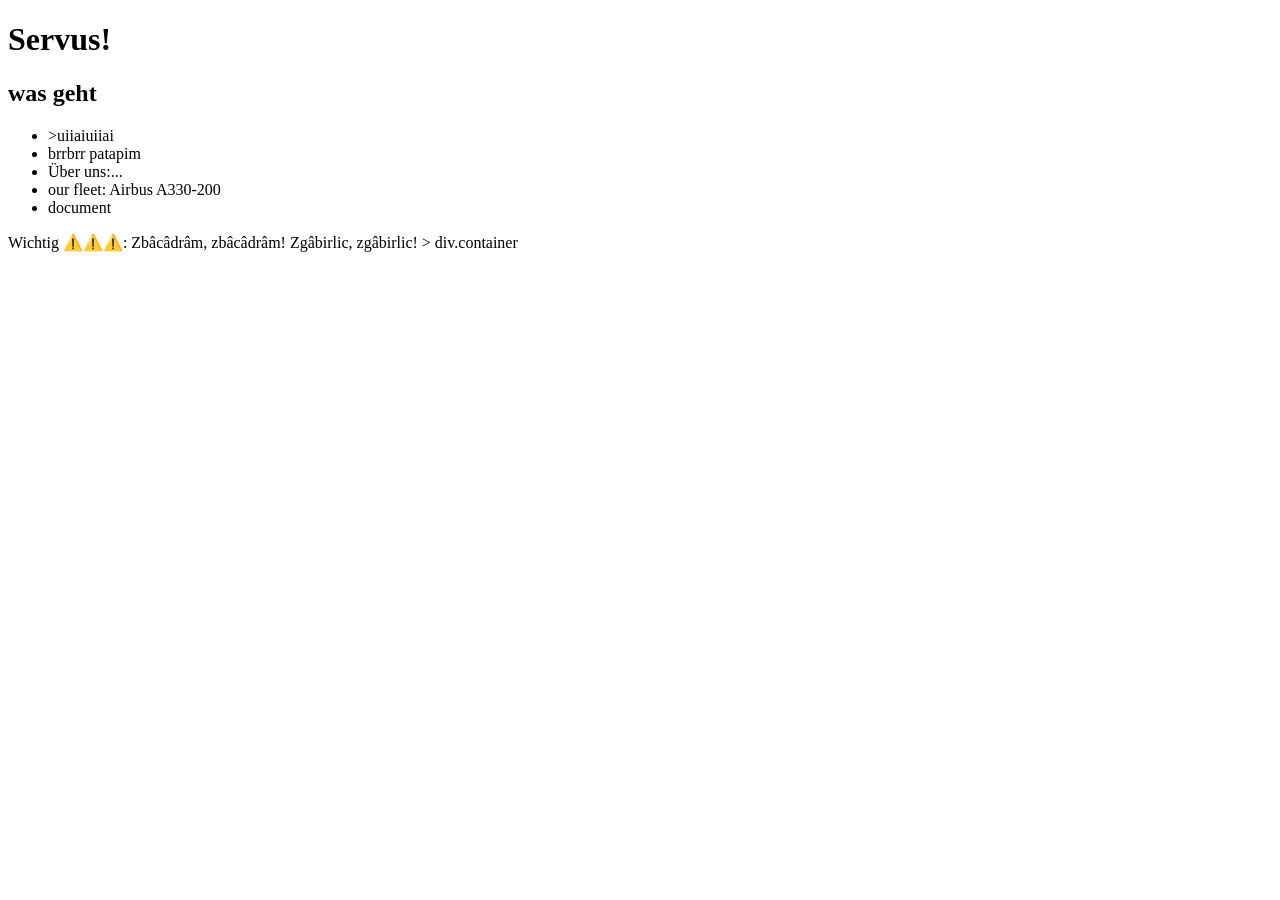
<file: index.html>
<!DOCTYPE html>
<html lang="en">

<head>
    <meta charset="UTF-8">
    <meta name="viewport" content="width=device-width, initial-scale=1.0">
    <title>Document</title>
</head>

<body>
    <h1>Servus!</h1>
    <h2>was geht</h2>
    <ul class="list">
        <li>>uiiaiuiiai</li>
        <li>brrbrr patapim</li>
        <li>Über uns:...</li>
        <li>our fleet: Airbus A330-200 </li>
        <li>document</li>
    </ul>
    Wichtig ⚠️⚠️⚠️: Zbâcâdrâm, zbâcâdrâm! Zgâbirlic, zgâbirlic!
    > div.container
    </ul>
</body>
<style>
    body {
        background-image: url("c:\Users\normaluser\Documents\Henri work\Hisky.jpg");
        background-size: cover;
        background-repeat: no-repeat;
        / background-position: center;
    }
</style>

</html>
</file>
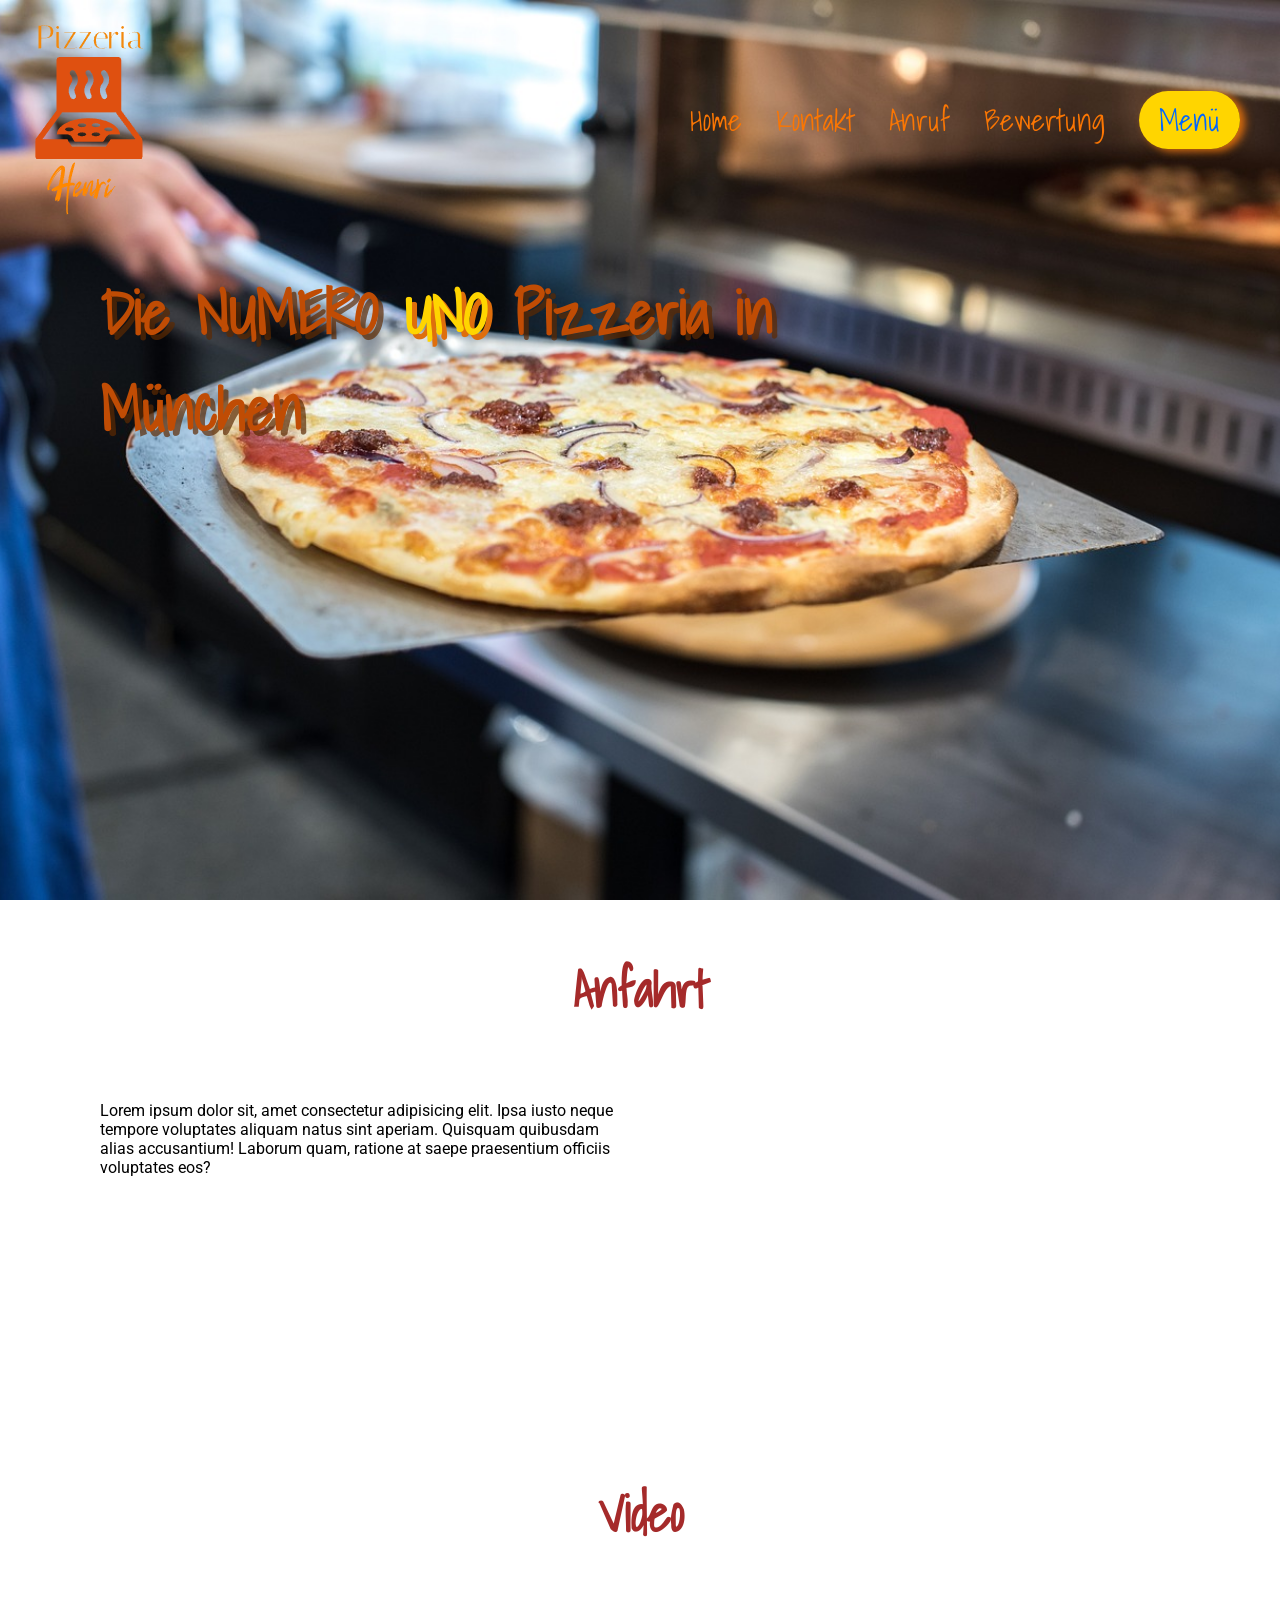
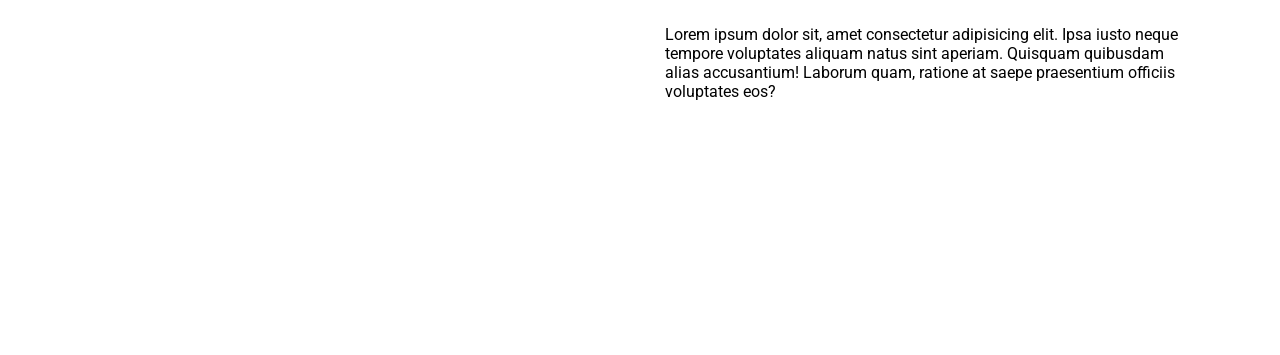
<file: Pizza/index.html>
<!DOCTYPE html>
<html lang="en">

<head>
    <meta charset="UTF-8">
    <meta name="viewport" content="width=device-width, initial-scale=1.0">
    <title>Henri´s Pizzeria</title>

    <link rel="preconnect" href="https://fonts.googleapis.com">
    <link rel="preconnect" href="https://fonts.gstatic.com" crossorigin>
    <link href="https://fonts.googleapis.com/css2?family=Shadows+Into+Light&display=swap" rel="stylesheet">

    <link rel="preconnect" href="https://fonts.googleapis.com">
    <link rel="preconnect" href="https://fonts.gstatic.com" crossorigin>
    <link href="https://fonts.googleapis.com/css2?family=Roboto:ital,wght@0,100..900;1,100..900&display=swap" rel="stylesheet">

    <link rel="stylesheet" href="style.css">

</head>

<body>

    <img src="img/pizza-background.jpg" class="header-image">
    <div class="container">
        <img src="img/logo-pizza.png">
        <div class="navigation">
            <a class="menu-link" href="">Home</a>
            <a class="menu-link" href="">Kontakt</a>
            <a class="menu-link" href="">Anruf</a>
            <a class="menu-link" href="">Bewertung</a>
            <a class="menu-link button" href="menu.html">Menü</a>
        </div>
    </div>

    <h1 class="headline">Die NUMERO <span class="color">UNO</span> Pizzeria in München</h1>
    <h2>Anfahrt</h2>

    <div class="description-section">

        <div class="half-width">
            Lorem ipsum dolor sit, amet consectetur adipisicing elit. Ipsa iusto neque tempore voluptates aliquam natus sint aperiam. Quisquam quibusdam alias accusantium! Laborum quam, ratione at saepe praesentium officiis voluptates eos?
        </div>

        <iframe class="half-width" src="https://www.google.com/maps/embed?pb=!1m18!1m12!1m3!1d25897.283007654587!2d11.547375999966675!3d48.15229002159226!2m3!1f0!2f0!3f0!3m2!1i1024!2i768!4f13.1!3m3!1m2!1s0x479e75a113cc8df9%3A0x3563c4e1246145cd!2sSalve%20-%20Bar%2C%20Cucina%20%26%20Pizzeria!5e1!3m2!1sen!2sde!4v1777994820282!5m2!1sen!2sde"
            style="border:0;" allowfullscreen="" loading="lazy" referrerpolicy="no-referrer-when-downgrade">
        </iframe>
    </div>
    <h2>Video</h2>
    <div class="description-section">
        <div class="video-container">
            <iframe class="youtube" src="https://www.youtube.com/embed/4mA54Uy3YGY?si=-kdNTMbwK5ahYjMD" title="YouTube video player" frameborder="0" allow="accelerometer; autoplay; clipboard-write; encrypted-media; gyroscope; picture-in-picture; web-share" referrerpolicy="strict-origin-when-cross-origin"
                allowfullscreen></iframe>
        </div>
        <div class="half-width">
            Lorem ipsum dolor sit, amet consectetur adipisicing elit. Ipsa iusto neque tempore voluptates aliquam natus sint aperiam. Quisquam quibusdam alias accusantium! Laborum quam, ratione at saepe praesentium officiis voluptates eos?
        </div>
    </div>



</body>

</html>
</file>
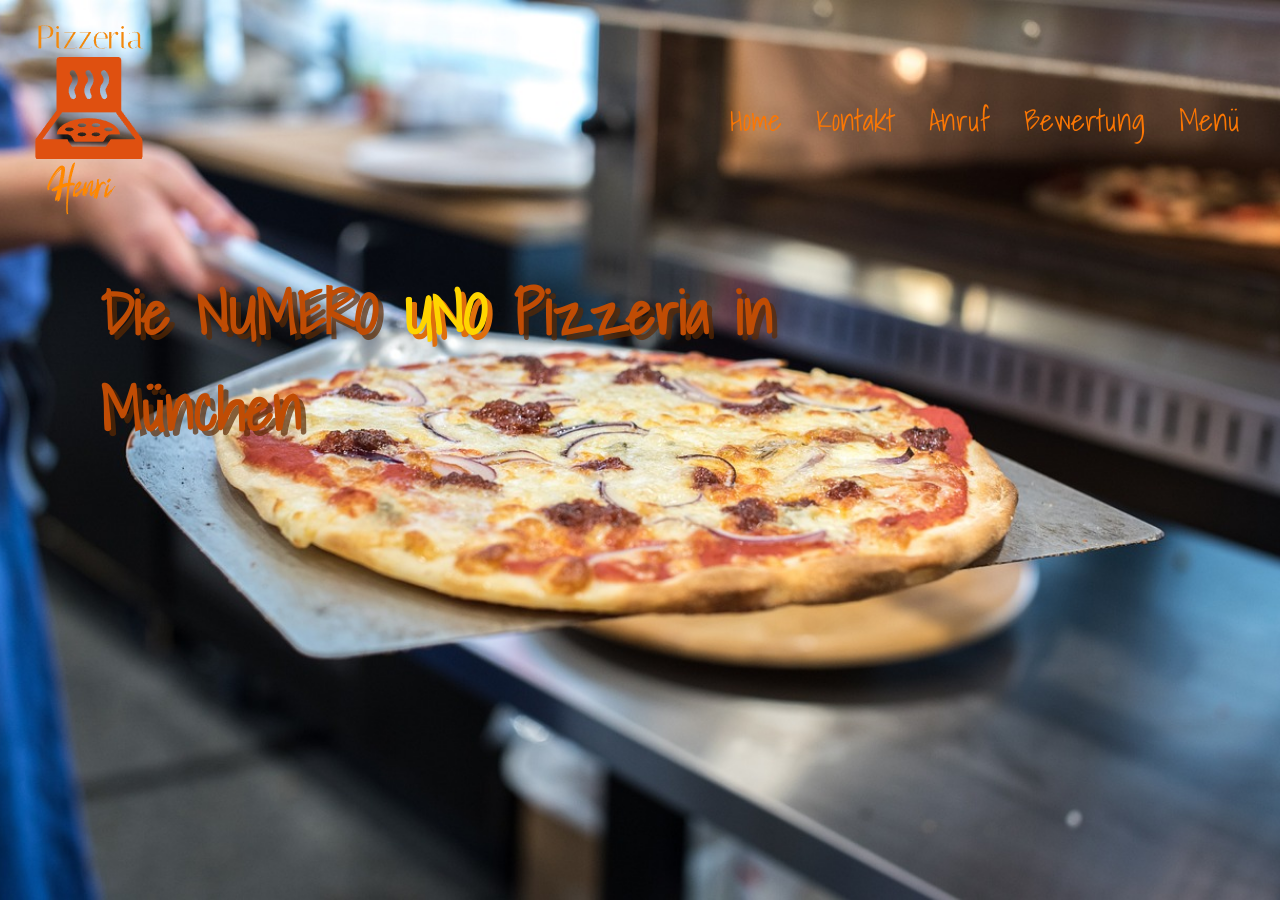
<file: Pizza/img/index.html>
<!DOCTYPE html>
<html lang="en">

<head>
    <meta charset="UTF-8">
    <meta name="viewport" content="width=device-width, initial-scale=1.0">
    <title>Henri´s Pizzeria</title>

    <link rel="preconnect" href="https://fonts.googleapis.com">
    <link rel="preconnect" href="https://fonts.gstatic.com" crossorigin>
    <link href="https://fonts.googleapis.com/css2?family=Shadows+Into+Light&display=swap" rel="stylesheet">


    <style>
        body {
            margin: 0;
            font-family: "Shadows Into Light", cursive;
        }
        
        .header-image {
            height: 100vh;
            width: 100%;
            object-fit: cover;
        }
        
        .container {
            position: absolute;
            right: 40px;
            left: 30px;
            top: 20px;
            font-size: 30px;
            display: flex;
            align-items: center;
            justify-content: space-between;
        }
        
        .menu-link {
            color: rgb(251, 118, 3);
            text-decoration: none;
            margin-left: 20px;
        }
        
        .menu-link:hover {
            text-decoration: underline;
        }
        
        .logo {
            position: absolute;
            left: 30px;
            top: 30px;
        }
        
        .headline {
            position: absolute;
            left: 100px;
            top: 225px;
            color: rgb(192, 76, 4);
            font-size: 60px;
            width: 700px;
            text-shadow: 5px 5px rgb(92, 41, 1, 0.7);
        }
        
        .color {
            color: rgb(255, 213, 0);
            text-shadow: 5px 5px rgb(223, 110, 12);
        }
    </style>
</head>

<body>


    <img src="pizza-background.jpg" class="header-image">
    <div class="container">
        <img src="logo-pizza.png">
        <div>
            <a class="menu-link" href="">Home</a>
            <a class="menu-link" href="">Kontakt</a>
            <a class="menu-link" href="">Anruf</a>
            <a class="menu-link" href="">Bewertung</a>
            <a class="menu-link" href="">Menü</a>
        </div>
    </div>

    <h1 class="headline">Die NUMERO <span class="color">UNO</span> Pizzeria in München</h1>


</body>

</html>
</file>
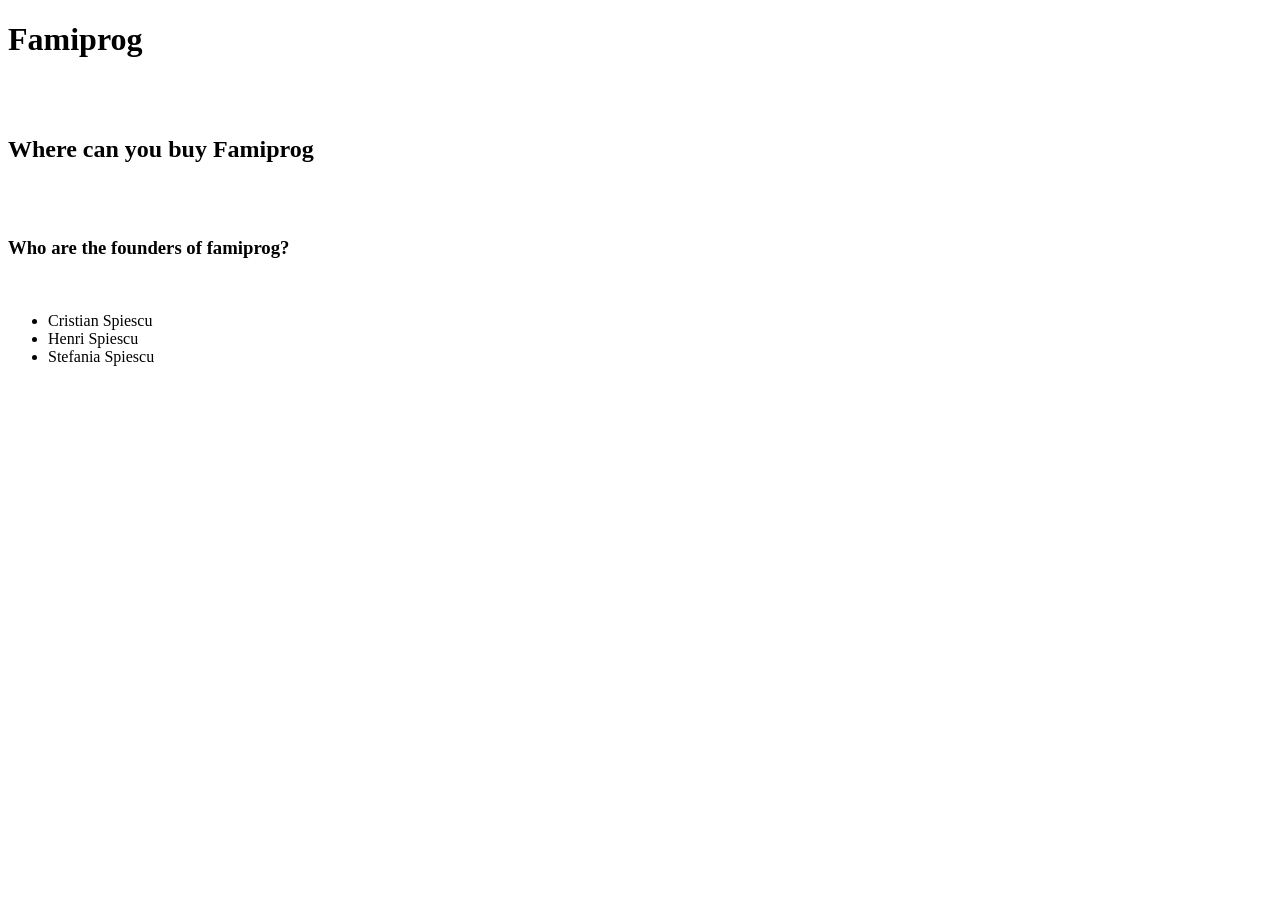
<file: Famiprog2.html>
<!DOCTYPE html>
<html lang="en">

<head>
    <meta charset="UTF-8">
    <meta name="viewport" content="width=device-width, initial-scale=1.0">
    <title>Famiprog.com</title>
</head>

<body>
    <h1>Famiprog</h1>
    <br>
    <br>
    <h2>Where can you buy Famiprog</h2>
    <br>
    <br>
    <h3>Who are the founders of famiprog?</h3>
    <br>
    <ul>
        <li>Cristian Spiescu</li>
        <li>Henri Spiescu</li>
        <li>Stefania Spiescu</li>

    </ul>



</body>

</html>
</file>
<file: Pizza/style.css>
body {
                  margin: 0;
                  font-family: "Shadows Into Light", cursive;
              }
              
              .header-image {
                  height: 100vh;
                  width: 100%;
                  object-fit: cover;
              }
              
              .container {
                  position: absolute;
                  right: 40px;
                  left: 30px;
                  top: 20px;
                  font-size: 30px;
                  display: flex;
                  align-items: center;
                  justify-content: space-between;
              }
              
              .menu-link {
                  color: rgb(251, 118, 3);
                  text-decoration: none;
                  margin-left: 20px;
              }
              
              .menu-link:hover {
                  text-decoration: underline;
              }
              
              .logo {
                  position: absolute;
                  left: 30px;
                  top: 30px;
              }
              
              .headline {
                  position: absolute;
                  left: 100px;
                  top: 225px;
                  color: rgb(192, 76, 4);
                  font-size: 60px;
                  width: 700px;
                  text-shadow: 5px 5px rgb(92, 41, 1, 0.7);
              }
              
              .color {
                  color: rgb(255, 213, 0);
                  text-shadow: 5px 5px rgb(223, 110, 12);
              }
              
              .description-section {
                  font-family: "Roboto", sans-serif;
                  height: 300px;
                  padding: 30px 100px;
                  display: flex;
                  gap: 50px;
              }
              
              .button {
                  background-color: rgb(255, 213, 0);
                  padding: 5px 20px;
                  border-radius: 50px;
                  color: rgb(0, 102, 255);
                  box-shadow: 5px 2px 8px rgb(223, 110, 12);
              }
              
              h2 {
                  text-align: center;
                  font-family: "Shadows Into Light", cursive;
                  font-size: 50px;
                  color: brown;
              }
              
              .half-width {
                  width: 50%;
              }
              
              .quarter-width {
                  width: 25%;
              }
              
              .video-container {
                  width: 50%;
              }
              
              .youtube {
                  width: calc(100vw*0.4);
                  height: calc(50vw*0.4);
              }
              
              @media(max-width: 700px) {
                  .description-section {
                      flex-direction: column;
                      align-items: center;
                      height: unset;
                  }
                  .half-width {
                      width: unset;
                  }
                  .video-container {
                      width: unset;
                      display: flex;
                      justify-content: center;
                  }
                  .navigation {
                      display: none;
                  }
              }
</file>
